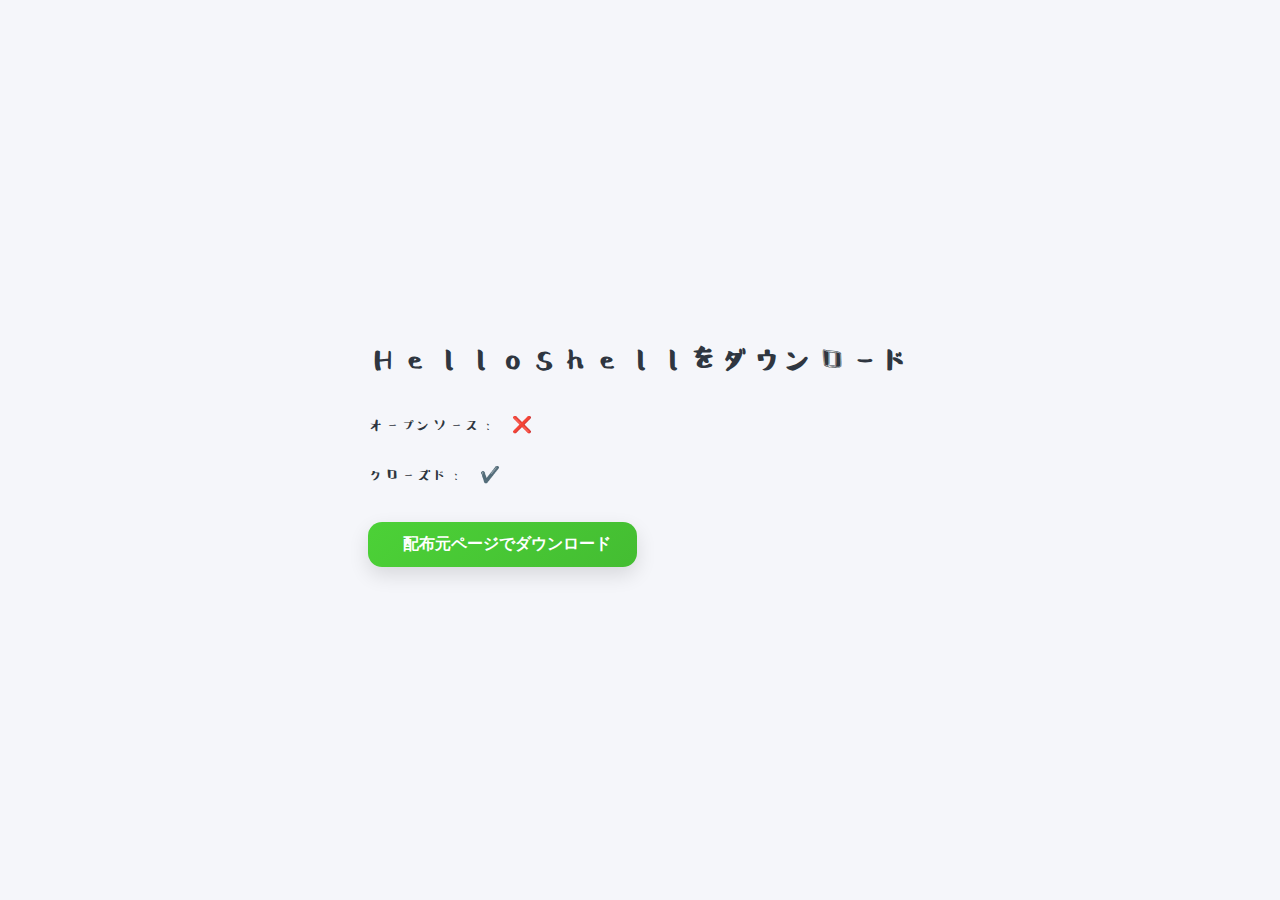
<file: index.html>
<!DOCTYPE html>
<html lang="ja">
<head>
    <link rel="stylesheet" href="style.css" />
    <link href="https://cdn.boxicons.com/3.0.8/fonts/basic/boxicons.min.css" rel="stylesheet">
    <meta charset="UTF-8" />
    <title>Document</title>
</head>
<body>
    <div>
      <h1>HelloShellをダウンロード</h1>
      <br><p>オープンソース: <b>❌</b></p>
      <br><p>クローズド: <b>✔️</b></p>
    　<br><button title="このソフトウェアは、インストーラーがダウンロードされます。"><i class='bx  bx-arrow-out-up-left-stroke-square'></i> 配布元ページでダウンロード </button>
    </div>
</body>
</html>
</file>
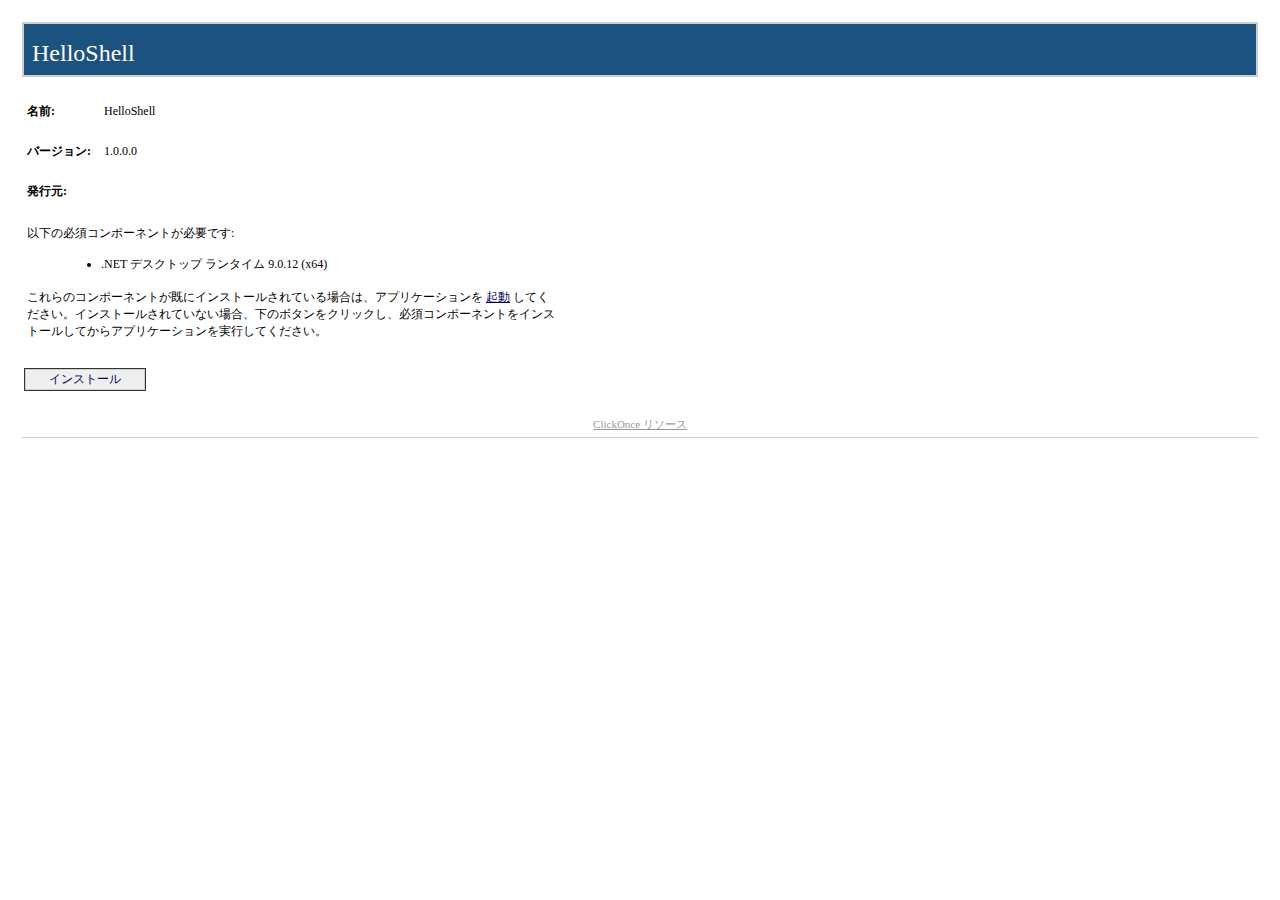
<file: Publish.html>
﻿<HTML>
  <HEAD>
    <TITLE>HelloShell</TITLE>
    <META HTTP-EQUIV="Content-Type" CONTENT="text/html; charset=utf-8" />
    <STYLE TYPE="text/css">
<!--
BODY{margin-top:20px; margin-left:20px; margin-right:20px; color:#000000; font-family:Tahoma; background-color:white}
A:link {font-weight:normal; color:#000066; text-decoration:none}
A:visited {font-weight:normal; color:#000066; text-decoration:none}
A:active {font-weight:normal; text-decoration:none}
A:hover {font-weight:normal; color:#FF6600; text-decoration:none}
P {margin-top:0px; margin-bottom:12px; color:#000000; font-family:Tahoma}
PRE {border-right:#f0f0e0 1px solid; padding-right:5px; border-top:#f0f0e0 1px solid; margin-top:-5px; padding-left:5px; font-size:x-small; padding-bottom:5px; border-left:#f0f0e0 1px solid; padding-top:5px; border-bottom:#f0f0e0 1px solid; font-family:Courier New; background-color:#e5e5cc}
TD {font-size:12px; color:#000000; font-family:Tahoma}
H2 {border-top: #003366 1px solid; margin-top:25px; font-weight:bold; font-size:1.5em; margin-bottom:10px; margin-left:-15px; color:#003366}
H3 {margin-top:10px; font-size: 1.1em; margin-bottom: 10px; margin-left: -15px; color: #000000}
UL {margin-top:10px; margin-left:20px}
OL {margin-top:10px; margin-left:20px}
LI {margin-top:10px; color: #000000}
FONT.value {font-weight:bold; color:darkblue}
FONT.key {font-weight: bold; color: darkgreen}
.divTag {border:1px; border-style:solid; background-color:#FFFFFF; text-decoration:none; height:auto; width:auto; background-color:#cecece}
.BannerColumn {background-color:#000000}
.Banner {border:0; padding:0; height:8px; margin-top:0px; color:#ffffff; filter:progid:DXImageTransform.Microsoft.Gradient(GradientType=1,StartColorStr='#1c5280',EndColorStr='#FFFFFF');}
.BannerTextCompany {font:bold; font-size:18pt; color:#cecece; font-family:Tahoma; height:0px; margin-top:0; margin-left:8px; margin-bottom:0; padding:0px; white-space:nowrap; filter:progid:DXImageTransform.Microsoft.dropshadow(OffX=2,OffY=2,Color='black',Positive='true');}
.BannerTextApplication {font:bold; font-size:18pt; font-family:Tahoma; height:0px; margin-top:0; margin-left:8px; margin-bottom:0; padding:0px; white-space:nowrap; filter:progid:DXImageTransform.Microsoft.dropshadow(OffX=2,OffY=2,Color='black',Positive='true');}
.BannerText {font:bold; font-size:18pt; font-family:Tahoma; height:0px; margin-top:0; margin-left:8px; margin-bottom:0; padding:0px; filter:progid:DXImageTransform.Microsoft.dropshadow(OffX=2,OffY=2,Color='black',Positive='true');}
.BannerSubhead {border:0; padding:0; height:16px; margin-top:0px; margin-left:10px; color:#ffffff; filter:progid:DXImageTransform.Microsoft.Gradient(GradientType=1,StartColorStr='#4B3E1A',EndColorStr='#FFFFFF');}
.BannerSubheadText {font:bold; height:11px; font-size:11px; font-family:Tahoma; margin-top:1; margin-left:10; filter:progid:DXImageTransform.Microsoft.dropshadow(OffX=2,OffY=2,Color='black',Positive='true');}
.FooterRule {border:0; padding:0; height:1px; margin:0px; color:#ffffff; filter:progid:DXImageTransform.Microsoft.Gradient(GradientType=1,StartColorStr='#4B3E1A',EndColorStr='#FFFFFF');}
.FooterText {font-size:11px; font-weight:normal; text-decoration:none; font-family:Tahoma; margin-top:10; margin-left:0px; margin-bottom:2; padding:0px; color:#999999; white-space:nowrap}
.FooterText A:link {font-weight:normal; color:#999999; text-decoration:underline}
.FooterText A:visited {font-weight:normal; color:#999999; text-decoration:underline}
.FooterText A:active {font-weight:normal; color:#999999; text-decoration:underline}
.FooterText A:hover {font-weight:normal; color:#FF6600; text-decoration:underline}
.ClickOnceInfoText {font-size:11px; font-weight:normal; text-decoration:none; font-family:Tahoma; margin-top:0; margin-right:2px; margin-bottom:0; padding:0px; color:#000000}
.InstallTextStyle {font:bold; font-size:14pt; font-family:Tahoma; a:#FF0000; text-decoration:None}
.DetailsStyle {margin-left:30px}
.ItemStyle {margin-left:-15px; font-weight:bold}
.StartColorStr {background-color:#4B3E1A}
.JustThisApp A:link {font-weight:normal; color:#000066; text-decoration:underline}
.JustThisApp A:visited {font-weight:normal; color:#000066; text-decoration:underline}
.JustThisApp A:active {font-weight:normal; text-decoration:underline}
.JustThisApp A:hover {font-weight:normal; color:#FF6600; text-decoration:underline}
-->

</STYLE>

</HEAD>
  <BODY>
    <TABLE WIDTH="100%" CELLPADDING="0" CELLSPACING="2" BORDER="0">

<!-- Begin Banner -->
<TR><TD><TABLE CELLPADDING="2" CELLSPACING="0" BORDER="0" BGCOLOR="#cecece" WIDTH="100%"><TR><TD><TABLE BGCOLOR="#1c5280" WIDTH="100%" CELLPADDING="0" CELLSPACING="0" BORDER="0"><TR><TD CLASS="Banner" /></TR><TR><TD CLASS="Banner"><SPAN CLASS="BannerTextCompany" /></TD></TR><TR><TD CLASS="Banner"><SPAN CLASS="BannerTextApplication">HelloShell</SPAN></TD></TR><TR><TD CLASS="Banner" ALIGN="RIGHT" /></TR></TABLE></TD></TR></TABLE></TD></TR>
<!-- End Banner -->


<!-- Begin Dialog -->
<TR><TD ALIGN="LEFT"><TABLE CELLPADDING="2" CELLSPACING="0" BORDER="0" WIDTH="540"><TR><TD WIDTH="496">

<!-- Begin AppInfo -->
<TABLE><TR><TD COLSPAN="3">&nbsp;</TD></TR><TR><TD><B>名前:</B></TD><TD WIDTH="5"><SPACER TYPE="block" WIDTH="10" /></TD><TD>HelloShell</TD></TR><TR><TD COLSPAN="3">&nbsp;</TD></TR><TR><TD><B>バージョン:</B></TD><TD WIDTH="5"><SPACER TYPE="block" WIDTH="10" /></TD><TD>1.0.0.0</TD></TR><TR><TD COLSPAN="3">&nbsp;</TD></TR><TR><TD><B>発行元:</B></TD><TD WIDTH="5"><SPACER TYPE="block" WIDTH="10" /></TD><TD /></TR><tr><td colspan="3">&nbsp;</td></tr></TABLE>
<!-- End AppInfo -->


<!-- Begin Prerequisites -->
<TABLE ID="BootstrapperSection" BORDER="0"><TR><TD COLSPAN="2">以下の必須コンポーネントが必要です:</TD></TR><TR><TD WIDTH="10">&nbsp;</TD><TD><UL>
<LI>.NET デスクトップ ランタイム 9.0.12 (x64)</LI>
</UL></TD></TR><TR><TD COLSPAN="2">
これらのコンポーネントが既にインストールされている場合は、アプリケーションを <SPAN CLASS="JustThisApp"><A HREF="HelloShell.application">起動</A></SPAN> してください。インストールされていない場合、下のボタンをクリックし、必須コンポーネントをインストールしてからアプリケーションを実行してください。
</TD></TR><TR><TD COLSPAN="2">&nbsp;</TD></TR></TABLE>
<!-- End Prerequisites -->


</TD></TR></TABLE>
<!-- Begin Buttons -->
<TR><TD ALIGN="LEFT"><TABLE CELLPADDING="2" CELLSPACING="0" BORDER="0" WIDTH="540" STYLE="cursor:hand" ONCLICK="window.navigate(InstallButton.href)"><TR><TD ALIGN="LEFT"><TABLE CELLPADDING="1" BGCOLOR="#333333" CELLSPACING="0" BORDER="0"><TR><TD><TABLE CELLPADDING="1" BGCOLOR="#cecece" CELLSPACING="0" BORDER="0"><TR><TD><TABLE CELLPADDING="1" BGCOLOR="#efefef" CELLSPACING="0" BORDER="0"><TR><TD WIDTH="20"><SPACER TYPE="block" WIDTH="20" HEIGHT="1" /></TD><TD><A ID="InstallButton" HREF="../HelloShell/setup.exe">インストール</A></TD><TD width="20"><SPACER TYPE="block" WIDTH="20" HEIGHT="1" /></TD></TR></TABLE></TD></TR></TABLE></TD></TR></TABLE></TD><TD WIDTH="15%" ALIGN="right" /></TR></TABLE></TD></TR>
<!-- End Buttons -->
</TD></TR>
<!-- End Dialog -->



<!-- Spacer Row -->
<TR><TD>&nbsp;</TD></TR>

<TR><TD>
<!-- Begin Footer -->
<TABLE WIDTH="100%" CELLPADDING="0" CELLSPACING="0" BORDER="0" BGCOLOR="#ffffff"><TR><TD HEIGHT="5"><SPACER TYPE="block" HEIGHT="5" /></TD></TR><TR><TD CLASS="FooterText" ALIGN="center"><A HREF="https://go.microsoft.com/fwlink/?linkid=2146276">ClickOnce リソース</A>
</TD></TR><TR><TD HEIGHT="5"><SPACER TYPE="block" HEIGHT="5" /></TD></TR><TR><TD HEIGHT="1" bgcolor="#cecece"><SPACER TYPE="block" HEIGHT="1" /></TD></TR></TABLE>
<!-- End Footer -->
</TD></TR>

</TABLE>
  </BODY>

</HTML>
</file>
<file: style.css>
@font-face {
  font-family: 'ShirokumaFont';
  src: url('001Shirokuma-Regular.woff') format('woff'); /* WOFFを指定 */
  font-weight: normal;
  font-style: normal;
  font-display: swap;
}

/* ===== Global ===== */
body {
  font-family: 'ShirokumaFont', 'Segoe UI', Roboto, sans-serif;
  background: #f5f6fa;
    color: #2f3640;
    display: flex;
    justify-content: center;
    align-items: center;
    min-height: 100vh;
    margin: 0;
}

.container {
    max-width: 500px;
    width: 90%;
    padding: 2.5rem;
    background: #fff;
    border-radius: 20px;
    box-shadow: 0 15px 35px rgba(0,0,0,0.15);
    text-align: center;
    animation: fadeIn 1s ease forwards;
}

/* ===== Headings ===== */
h1 {
    font-size: 2rem;
    margin-bottom: 1rem;
    color: #2f3640;
}

/* ===== Paragraphs ===== */
p {
    font-size: 1rem;
    margin: 0.5rem 0;
}

/* ===== Buttons ===== */
button {
    font-size: 1rem;
    font-weight: 700;
    padding: 0.75em 1.6em;
    border-radius: 14px;
    border: none;
    cursor: pointer;
    margin: 0.6rem 0;
    display: inline-flex;
    align-items: center;
    gap: 0.6em;
    position: relative;
    overflow: hidden;
    box-shadow: 0 8px 20px rgba(0,0,0,0.12);
    transition: all 0.3s ease;
}

/* ダウンロードボタン */
button:not(:disabled) {
    background: linear-gradient(135deg,#4cd137,#44bd32);
    color: #fff;
}
button:not(:disabled):hover {
    transform: scale(1.05);
    box-shadow: 0 12px 30px rgba(0,0,0,0.25);
}
button:not(:disabled) i {
    transition: transform 0.3s ease;
}
button:not(:disabled):hover i {
    transform: rotate(-20deg) scale(1.2);
}

/* 無効ボタン */
button:disabled {
    background: #dcdde1;
    color: #7f8fa6;
    cursor: not-allowed;
}

/* ===== Ripple Effect ===== */
button.ripple::after {
    content: "";
    position: absolute;
    width: 100px;
    height: 100px;
    background: rgba(255,255,255,0.5);
    display: block;
    border-radius: 50%;
    transform: scale(0);
    opacity: 0;
    pointer-events: none;
    animation: ripple 0.6s linear;
}
@keyframes ripple {
    to {
        transform: scale(4);
        opacity: 0;
    }
}

/* ===== Fade-in ===== */
@keyframes fadeIn {
    0% { opacity: 0; transform: translateY(30px); }
    100% { opacity: 1; transform: translateY(0); }
}
</file>
